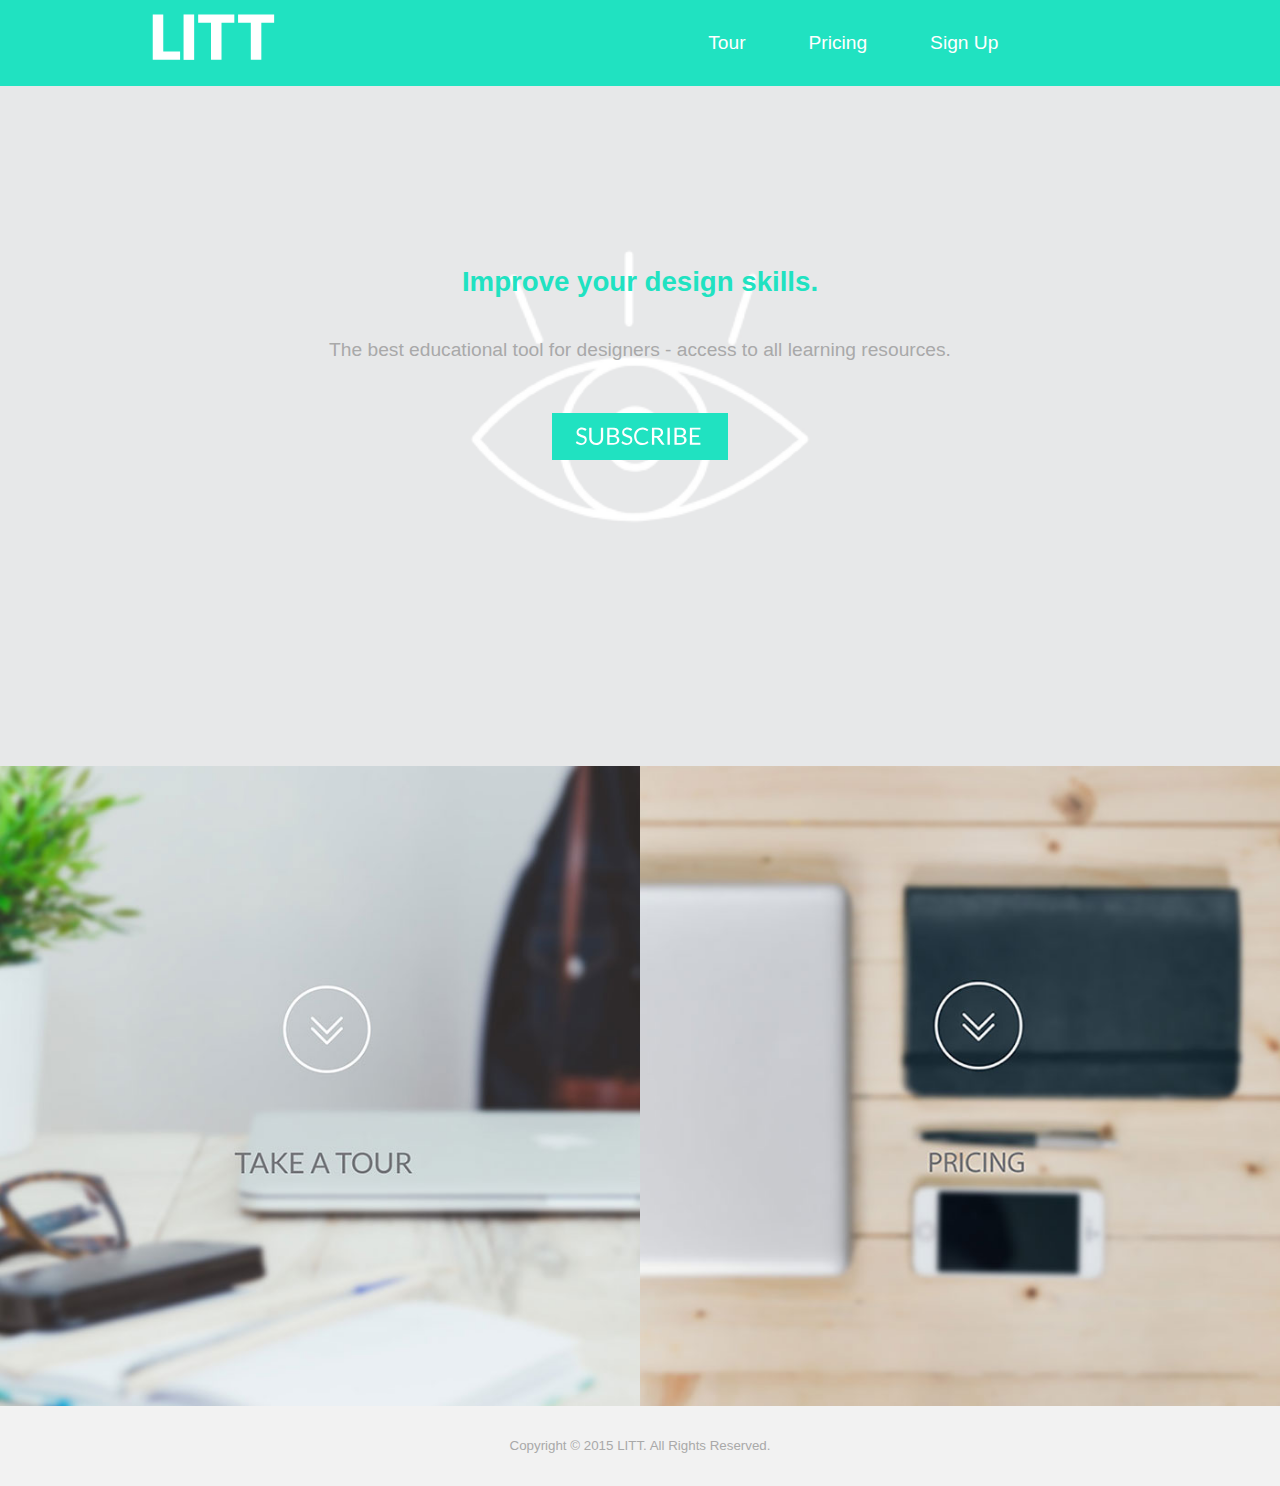
<file: index.html>
<!DOCTYPE html>
<html lang='en-ca'>
<head>
    <meta charset="utf-8">
    <title>SAAS Website</title>
    <meta name="handheldfriendly" content="true">
    <meta name="mobileoptimized" content="240">
    <meta name="viewport" content="width=device-width,intial-scale=1">
    <link rel="shortcut icon" href="images/favicon.png">
    <link href="css/modules.css" rel="stylesheet">
    <link href="css/grid.css" rel="stylesheet">
    <link href="css/type.css" rel="stylesheet">
    <link href="css/main.css" rel="stylesheet">
</head>
<body>
    
    <ul class="skip-links">
        <li><a href="#main">Jump to main content</a></li>
        <li><a href="#nav">Jump to navigation</a></li>
    </ul>

    <header class="masthead" role="banner">
        <div class="grid grid-middle">
            <div class="unit unit-xs-1 unit-s-1 unit-m-1-3 unit-l-1-3 text-center">
            <a href="index.html"><img src="images/logo.svg" class="logo" alt="litt"></a>
        </div>
        
        <div class="text-center unit unit-xs-1 unit-s-1 unit-m-2-3 unit-l-2-3">
            <nav role="navigation">
                <ol class="push-0 list-group list-group--inline">
                    <li class="island"><a href="tour.html">Tour</li></a>
                    <li class="island"><a href="pricing.html">Pricing</li></a>
                    <li class="island"><a href="signup.html">Sign Up</li></a>
                </ol>
            </nav>
        </div>
        </div>
    </header>

    <main>

        <div class="image" role="main" id="main">
            <img class="billboard" src="images/litt-billboard.gif" alt="billboard">
                <div class="gutter">
                    <h1 class="text text-center giga pad-top">Improve your design skills.</h1>
                    <p class="caption text-center">The best educational tool for designers - access to all learning resources.</p>
                <div class="button island text-center"> <a href="signup.html"><img class="subscribebutton" src="images/subscribe-button.svg" alt="subscribe"></a></div>
            </div>
        </div>
        
        <div class="grid">
            <div class="unit unit-xs-1 unit-s-1 unit-m-1-2 unit-l-1-2">
                <a href="tour.html"><img class="tour box" src="images/photo-one.jpg" alt="tour"></a>
            </div>
            
        <div class="unit unit-xs-1 unit-s-1 unit-m-1-2 unit-l-1-2">
            <a href="pricing.html"><img class="pricing box" src="images/photo-two.jpg" alt="pricing"></a>
            </div>
        </div>
           
    </main>
        
        <div class="grid">
            <div class="unit unit-xs-1 unit-s-1 unit-m-1 unit-l micro">
                <footer>
                    <footer role="commentinfo">
                    <p class="push-0 island text-center gutter">Copyright © 2015 LITT. All Rights Reserved.</p>
                </footer>
            </div>
        </div>
 
</body>
</html>
</file>
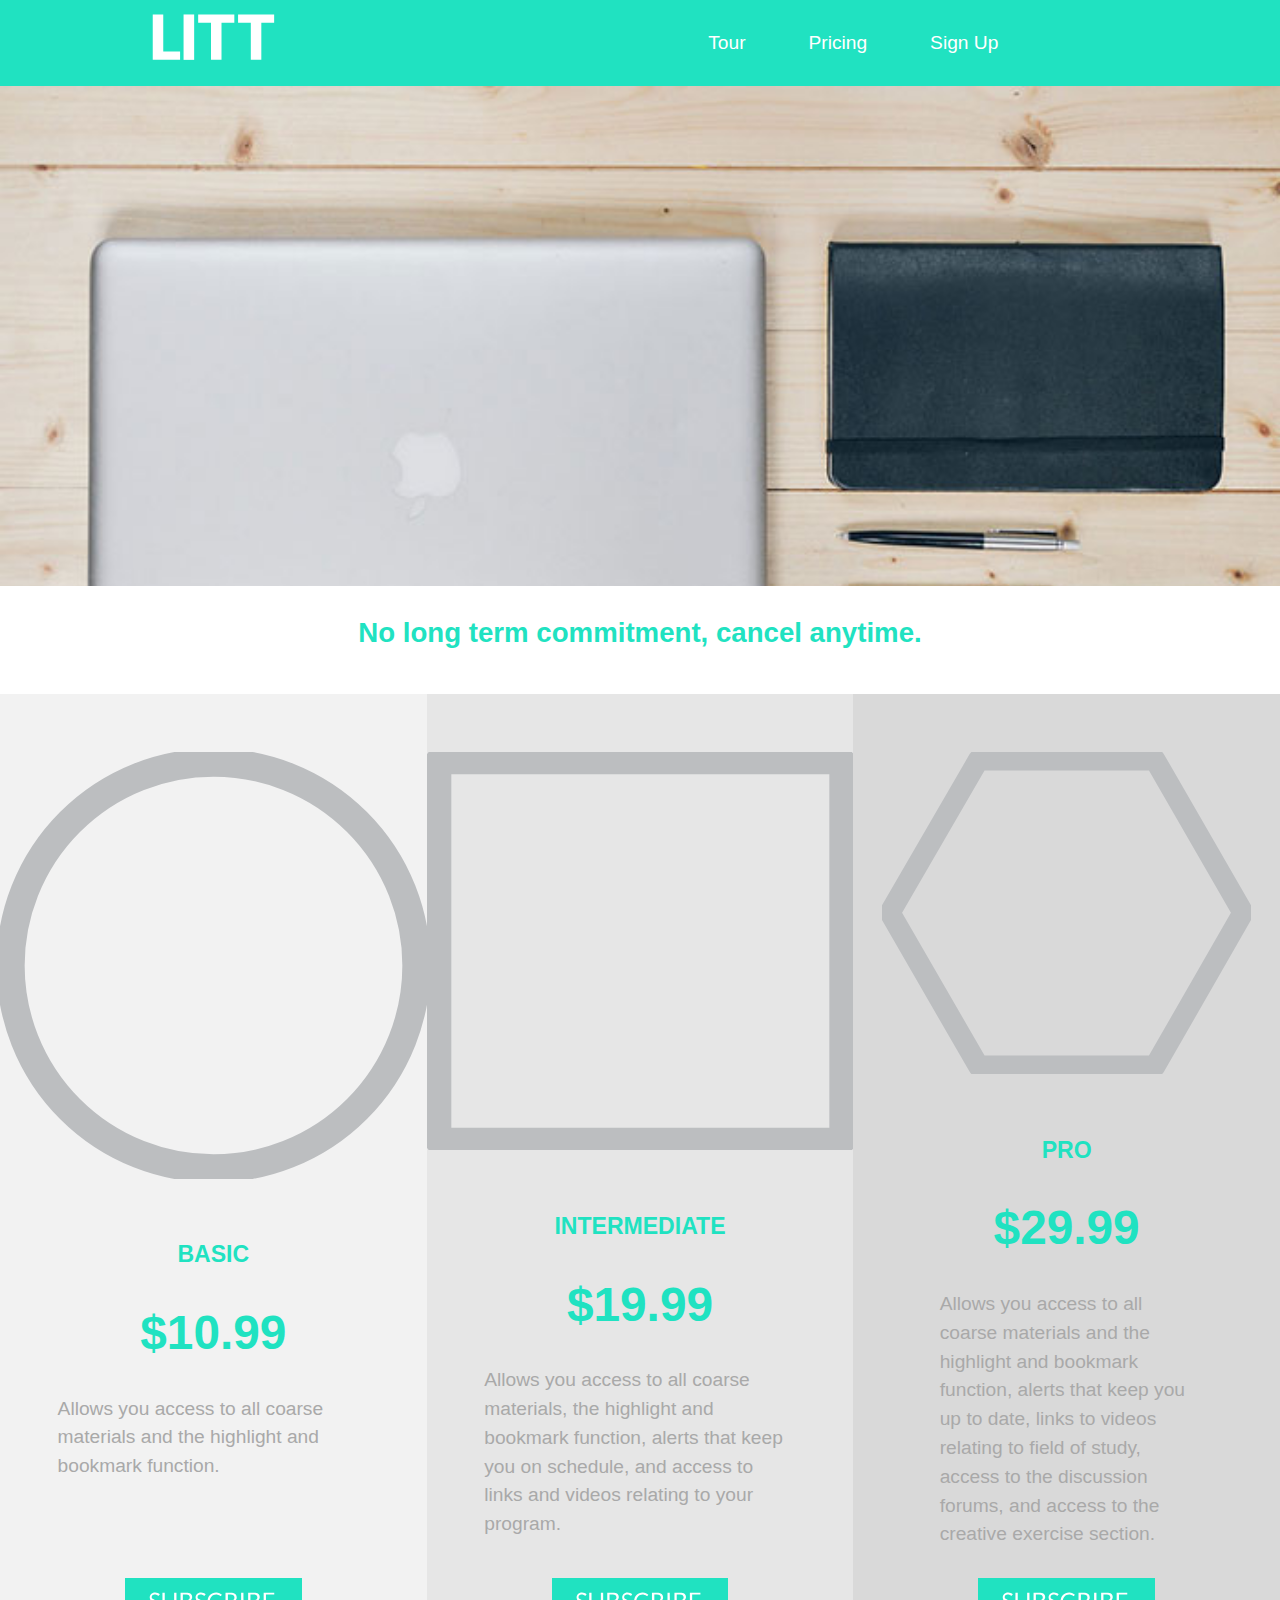
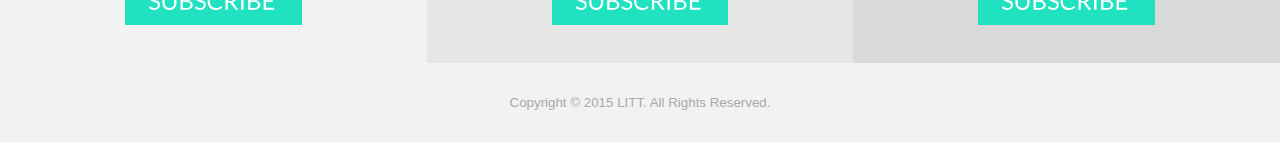
<file: pricing.html>
<!DOCTYPE html>
<html lang='en-ca'>
<head>
    <meta charset="utf-8">
    <title>SAAS Website</title>
    <meta name="handheldfriendly" content="true">
    <meta name="mobileoptimized" content="240">
    <meta name="viewport" content="width=device-width,intial-scale=1">
    <link rel="shortcut icon" href="images/favicon.png">
    <link href="css/modules.css" rel="stylesheet">
    <link href="css/grid.css" rel="stylesheet">
    <link href="css/type.css" rel="stylesheet">
    <link href="css/main.css" rel="stylesheet">
</head>
<body>
    
    <ul class="skip-links">
        <li><a href="#main">Jump to main content</a></li>
        <li><a href="#nav">Jump to navigation</a></li>
    </ul>
    
    <header class="masthead" role="banner">
        <div class="grid grid-middle">
            <div class="unit unit-xs-1 unit-s-1 unit-m-1-3 unit-l-1-3 text-center">
            <a href="index.html"><img src="images/logo.svg" class="logo" alt="litt"></a>
        </div>
        
        <div class="text-center unit unit-xs-1 unit-s-1 unit-m-2-3 unit-l-2-3">
            <nav role="navigation">
                <ol class="push-0 list-group list-group--inline">
                    <li class="island"><a href="tour.html">Tour</li></a>
                    <li class="island"><a href="pricing.html">Pricing</li></a>
                    <li class="island"><a href="signup.html">Sign Up</li></a>
                </ol>
            </nav>
        </div>
        </div>
    </header>
    
    <main>
        
        <div class="image-two" role="main" id="main">
            <div class="unit unit-xs-1 unit-s-1 unit-m-1 unit-l-1">
                <img class="billboard" src="images/desk.jpg" alt="billboard">
                <div class="billboard-inside gutter">
                </div>
            </div>
        </div>
       
        <div class="grid">
            <div class="unit unit-xs-1 unit-s-1 unit-m-1 unit-l-1">
                <h1 class="text-center giga pad-t pad-b-1-2">No long term commitment, cancel anytime.</h1>
            </div>
        </div>
                    
            <div class="grid grid-stretch">
            <div class="price-one unit unit-content-distribute unit-xs-1 unit-s-1 unit-m-1-2 unit-l-1-3">
                <img src="images/basic-icon.svg" class="text-center icon pad-t-2" alt="basic">
                    <h2 class="text-upper text-center pad-t-2 mega" tabindex="0">Basic</h2>
                    <h2 class="gutter-double text-center exa">$10.99</h2>
                <p class="content-fill kilo gutter-double">Allows you access to all coarse materials and the highlight and bookmark function.</p>
                    
            <div class="text-center push-0">
                <a href="signup.html"><img class="subscribebutton pad-b" src="images/subscribe-button.svg" alt="Subscribe"></a>
                </div>
            </div>
    
            <div class="price-two unit unit-content-distribute unit-xs-1 unit-s-1 unit-m-1-2 unit-l-1-3">
                <img src="images/intermediate-icon.svg" class="icon pad-t-2" alt="internediate">
                    <h2 class="text-upper text-center pad-t-2 mega" tabindex="0">Intermediate</h2>
                    <h2 class="gutter-double text-center pad-t-1-3 exa">$19.99</h2>
                <p class="content-fill kilo gutter-double">Allows you access to all coarse materials, the highlight and bookmark function, alerts that keep you on schedule, and access to links and videos relating to your program.</p>
                    
            <div class="text-center">
                <a href="signup.html"><img class="subscribebutton pad-b" src="images/subscribe-button.svg" alt="Subscribe"></a>
                </div>
            </div>
            
            <div class="price-three unit unit-content-distribute unit-xs-1 unit-s-1 unit-m-1 gutter unit-l-1-3">
                <img src="images/pro-icon.svg" class="icon pad-t-2" alt="pro">
                    <h2 class="text-upper text-center pad-t-2 mega" tabindex="0">Pro</h2>
                    <h2 class="gutter-double text-center pad-t-1-3 exa">$29.99</h2>
                <p class="content-fill kilo gutter-double">Allows you access to all coarse materials and the highlight and bookmark function, alerts that keep you up to date, links to videos relating to field of study, access to the discussion forums, and access to the creative exercise section.</p>
       
            <div class="text-center">
                <a href="signup.html"><img class="pad-b" src="images/subscribe-button.svg" alt="Subscribe"></a>
                </div>
            </div>
            </div>
        
        </main>

      <div class="grid">
            <div class="unit unit-xs-1 unit-s-1 unit-m-1 unit-l micro">
                <footer>
                    <footer role="commentinfo">
                    <p class="push-0 island text-center gutter">Copyright © 2015 LITT. All Rights Reserved.</p>
                </footer>
            </div>
        </div>
       
</body>
</html>
</file>
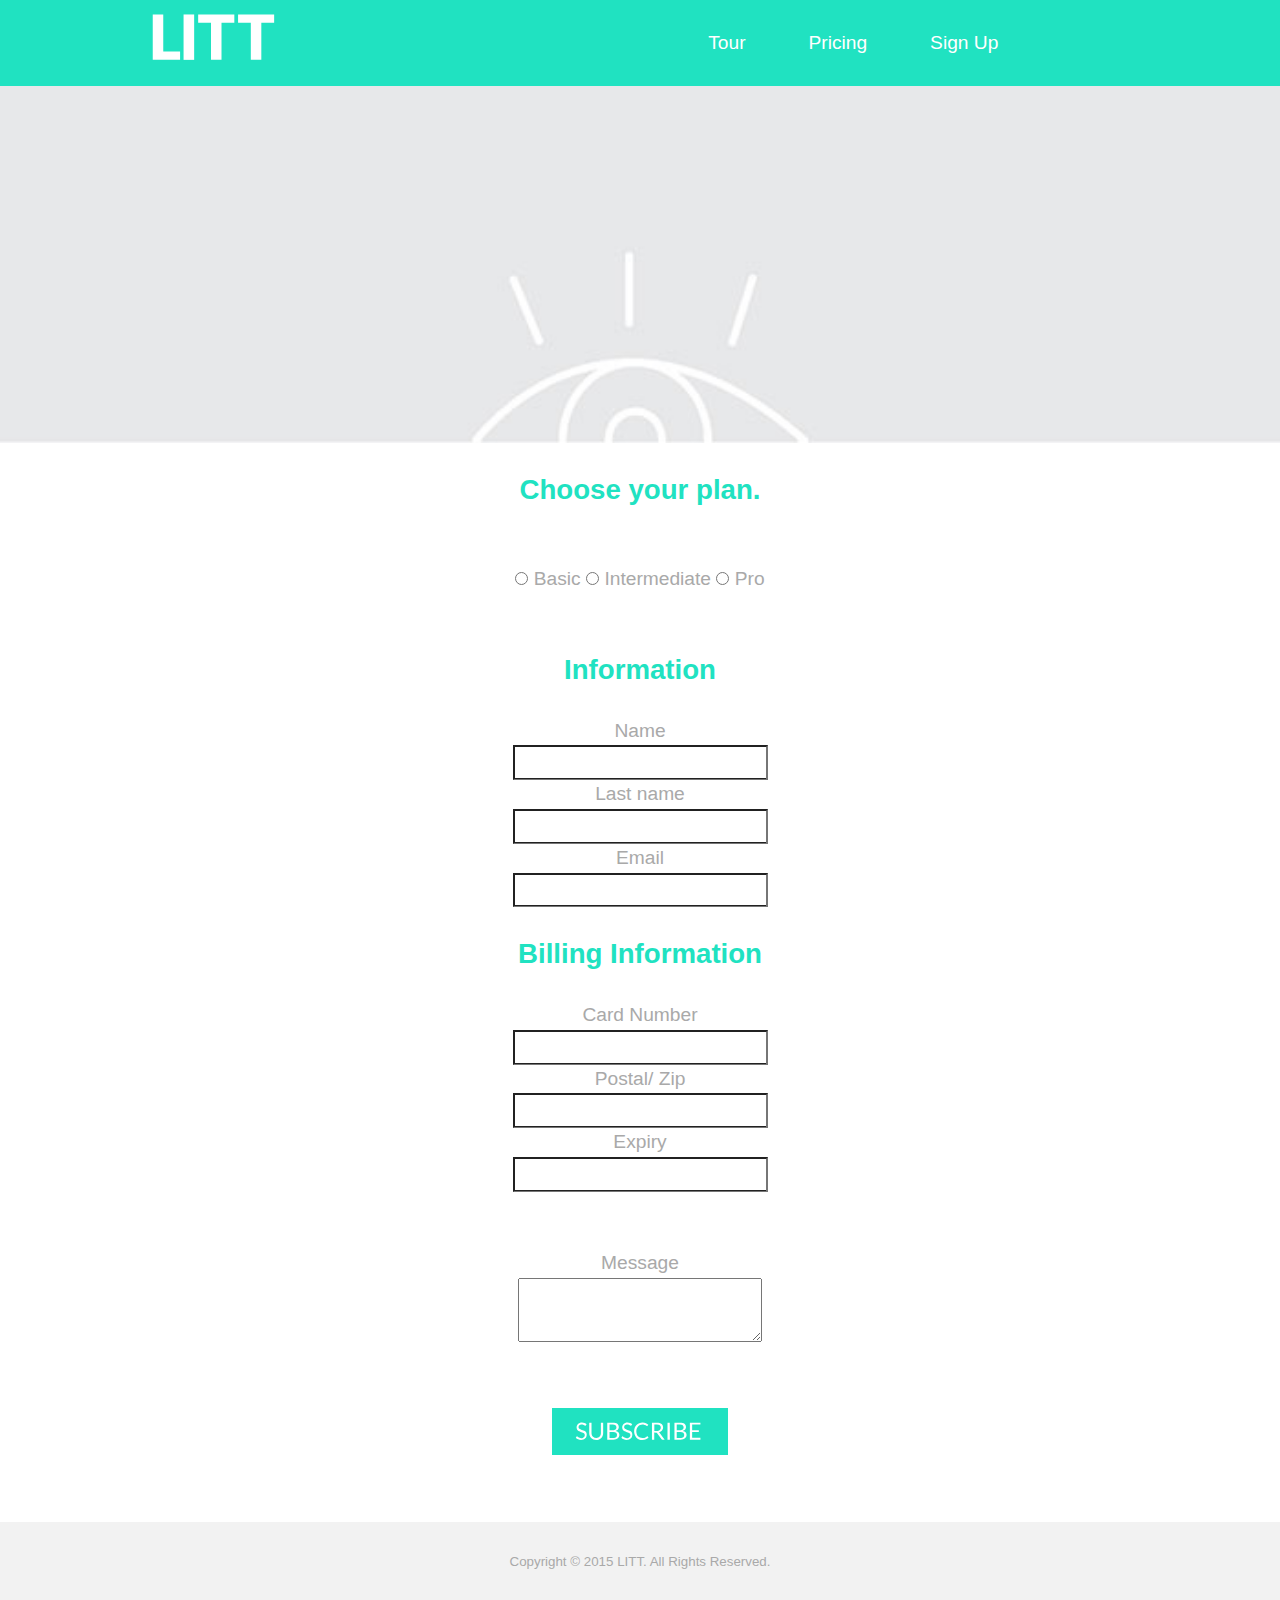
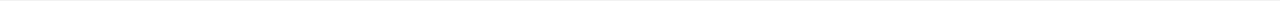
<file: signup.html>
<!DOCTYPE html>
<html lang='en-ca'>
<head>
    <meta charset="utf-8">
    <title>SAAS Website</title>
    <meta name="handheldfriendly" content="true">
    <meta name="mobileoptimized" content="240">
    <meta name="viewport" content="width=device-width,intial-scale=1">
    <link rel="shortcut icon" href="images/favicon.png">
    <link href="css/modules.css" rel="stylesheet">
    <link href="css/grid.css" rel="stylesheet">
    <link href="css/type.css" rel="stylesheet">
    <link href="css/main.css" rel="stylesheet">
</head>
<body>
    
    <form action="https://formspree.io/borg0027@algonquinlive.com" method="post">
    
      <ul class="skip-links">
        <li><a href="#main">Jump to main content</a></li>
        <li><a href="#nav">Jump to navigation</a></li>
      </ul>

    <header class="masthead" role="banner">
        <div class="grid grid-middle">
            <div class="unit unit-xs-1 unit-s-1 unit-m-1-3 unit-l-1-3 text-center">
            <a href="index.html"><img src="images/logo.svg" class="logo" alt="litt"></a>
        </div>
        
        <div class="text-center unit unit-xs-1 unit-s-1 unit-m-2-3 unit-l-2-3">
            <nav role="navigation">
                <ol class="push-0 list-group list-group--inline">
                    <li class="island"><a href="tour.html">Tour</li></a>
                    <li class="island"><a href="pricing.html">Pricing</li></a>
                    <li class="island"><a href="signup.html">Sign Up</li></a>
                </ol>
            </nav>
        </div>
        </div>
    </header>

    <main>
    
        <div class="image" role="main" id="main">
            <img class="billboard" src="images/litt-billboard-two.jpg" alt="billboard">
           <h1 class="text-center giga pad-top">Choose your plan.</h1>
        </div>
        
        <fieldset class="text-center island">
        
            <input id="basic" type="radio" name="options">
            <label for="basic">Basic</label>
    
            <input id="intermediate" type="radio" name="options">
            <label for="intermediate">Intermediate</label>
    
            <input id="pro" type="radio" name="options">
            <label for="pro">Pro</label>
    
        </fieldset>
        
            <h2 class="text-center giga">Information</h2>
        
            <div class="textone text-center">
            <label for="name">Name</label>
            <input name="name" id="name" required>
            </div>
        
            <div class="textone text-center">
            <label for="name">Last name</label>
            <input name="name" id="name" required>
            </div>
        
            <div class="textone text-center">
            <label for="email">Email</label>
            <input name="email" id="email" required>
            </div>
        
            <h2 class="text-center giga pad-t">Billing Information</h2>
        
            <div class="textone text-center">
            <label for="card number">Card Number</label>
            <input name="card number" id="card number" required>
            </div>
        
            <div class="textone text-center">
            <label for="postal">Postal/ Zip</label>
            <input name="postal" id="postal" required>
            </div>
        
            <div class="textone text-center">
            <label for="expiry">Expiry</label>
            <input name="expiry" id="expiry" required>
            </div>
        
            <div class="text-center pad-t-2">
            <label for="message">Message</label>
            <textarea name="message" id="message" required></textarea>
            </div>
    
        <div class="text-center pad-b pad-t-2">
            <a href="thankyou.html"><img class="subscribebutton pad-b" src="images/subscribe-button.svg" alt="Subscribe"></a>
        </div>

    </main>

        <div class="grid">
            <div class="unit unit-xs-1 unit-s-1 unit-m-1 unit-l micro">
                <footer>
                    <footer role="commentinfo">
                    <p class="push-0 island text-center gutter">Copyright © 2015 LITT. All Rights Reserved.</p>
                </footer>
            </div>
        </div>

</body>    
</html>
</file>
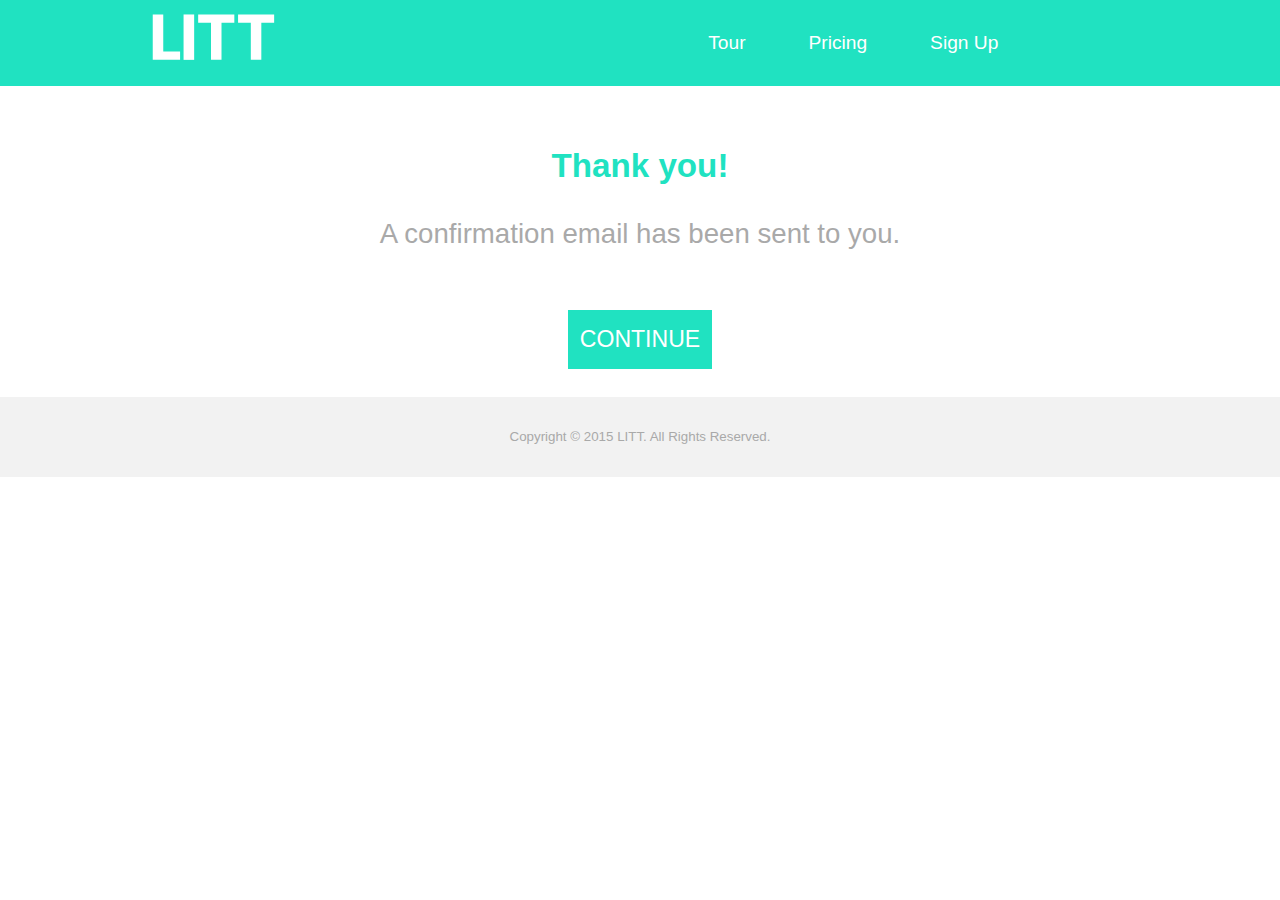
<file: thankyou.html>
<!DOCTYPE html>
<html lang='en-ca'>
<head>
    <meta charset="utf-8">
    <title>SAAS Website</title>
    <meta name="handheldfriendly" content="true">
    <meta name="mobileoptimized" content="240">
    <meta name="viewport" content="width=device-width,intial-scale=1">
    <link rel="shortcut icon" href="images/favicon.png">
    <link href="css/modules.css" rel="stylesheet">
    <link href="css/grid.css" rel="stylesheet">
    <link href="css/type.css" rel="stylesheet">
    <link href="css/main.css" rel="stylesheet">
</head>
<body>
    
    <ul class="skip-links">
        <li><a href="#main">Jump to main content</a></li>
        <li><a href="#nav">Jump to navigation</a></li>
    </ul>
    
    <header class="masthead" role="banner">
        <div class="grid grid-middle">
            <div class="unit unit-xs-1 unit-s-1 unit-m-1-3 unit-l-1-3 text-center">
            <a href="index.html"><img src="images/logo.svg" class="logo" alt="litt"></a>
        </div>
        
        <div class=" text-center unit unit-xs-1 unit-s-1 unit-m-2-3 unit-l-2-3">
            <nav role="navigation">
                <ol class="push-0 list-group list-group--inline">
                    <li class="island"><a href="tour.html">Tour</li></a>
                    <li class="island"><a href="pricing.html">Pricing</li></a>
                    <li class="island"><a href="signup.html">Sign Up</li></a>
                </ol>
            </nav>
        </div>
        </div>
    </header>
    
    <main>

            <div class="grid">
                <div class="unit unit-xs-1 unit-s-1 unit-m-1">
                    <h1 class="gutter tera text-center pad-t-2 pad-b push-0">Thank you!</h1>
                    <p class="text-center giga">A confirmation email has been sent to you.</p>
                <div class="text-center pad-t pad-b"><a href="index.html"><button class="button2 mega text-center text-upper" type="submit">Continue</button></div></a>
            </div>
        </div>
        </div>

    </main>

      <div class="grid">
            <div class="unit unit-xs-1 unit-s-1 unit-m-1 unit-l micro">
                <footer>
                    <footer role="commentinfo">
                    <p class="push-0 island text-center gutter">Copyright © 2015 LITT. All Rights Reserved.</p>
                </footer>
            </div>
        </div>

</body>
</html>
</file>
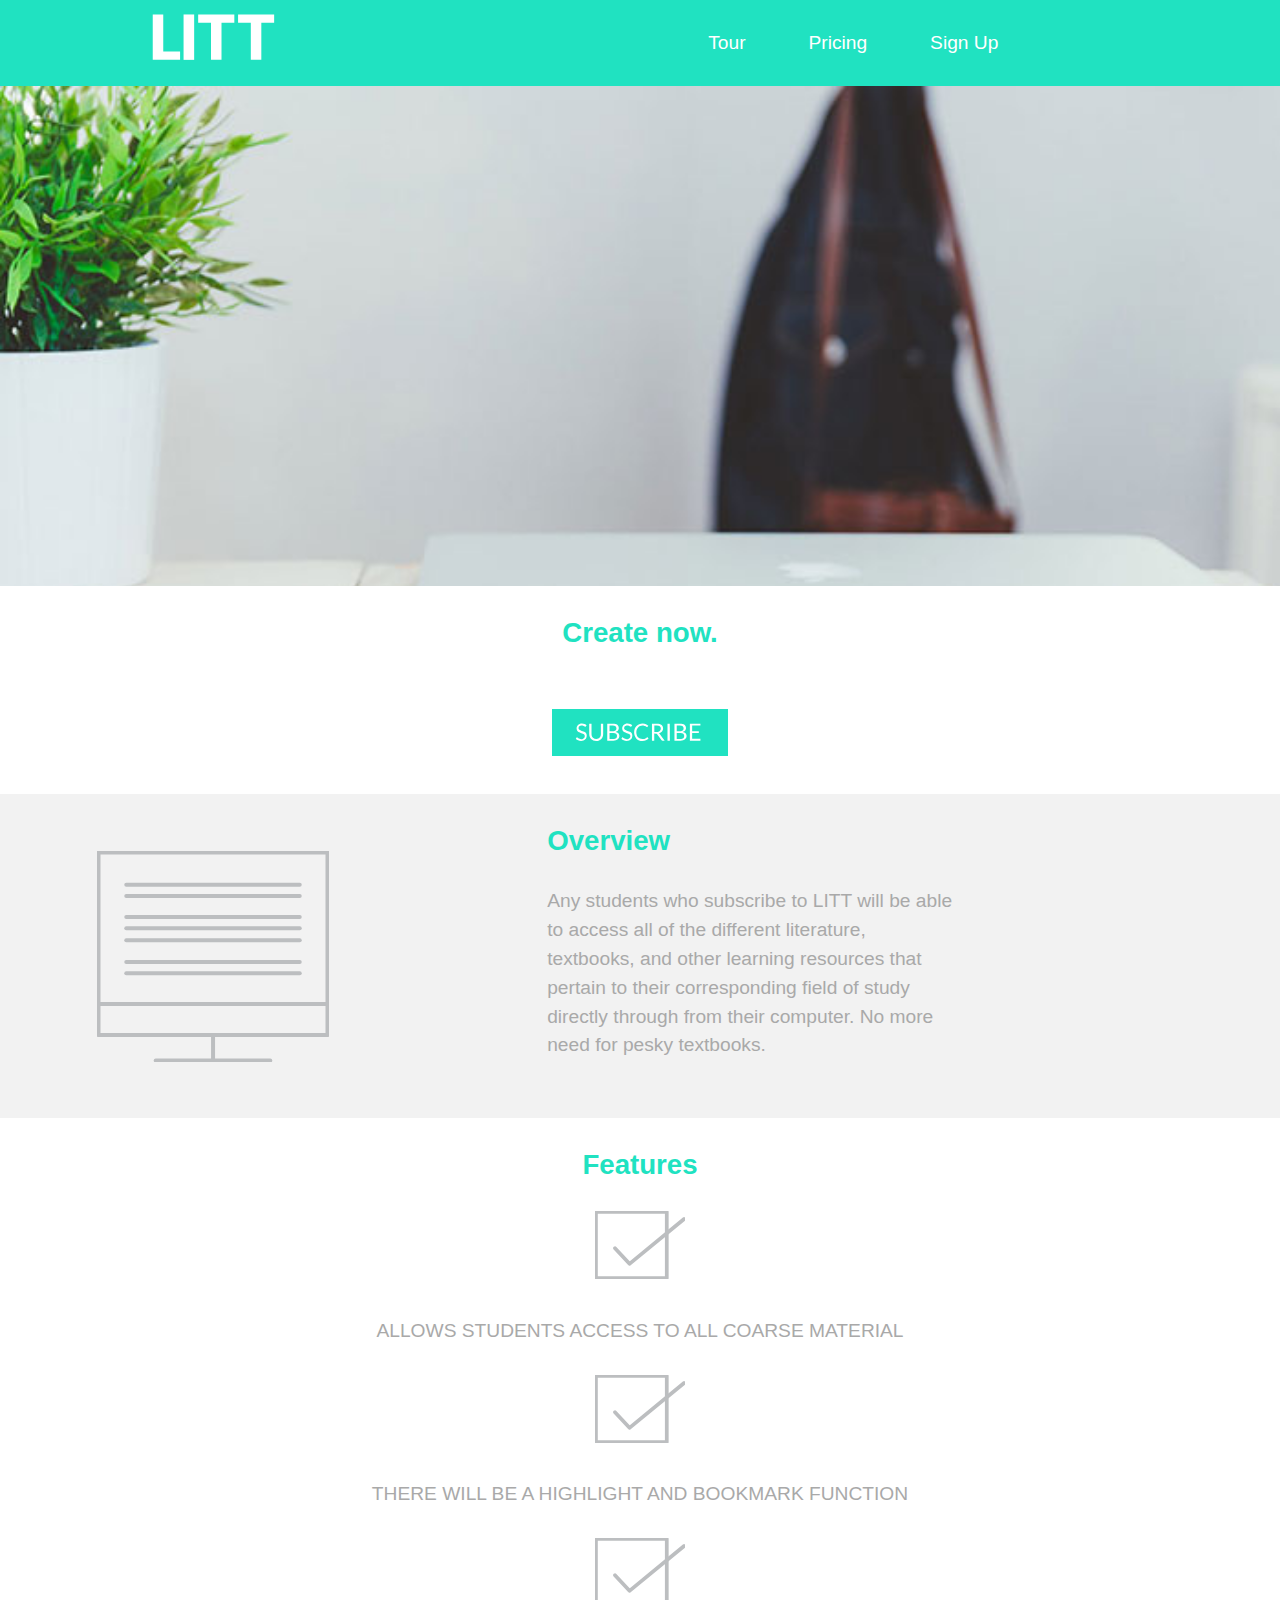
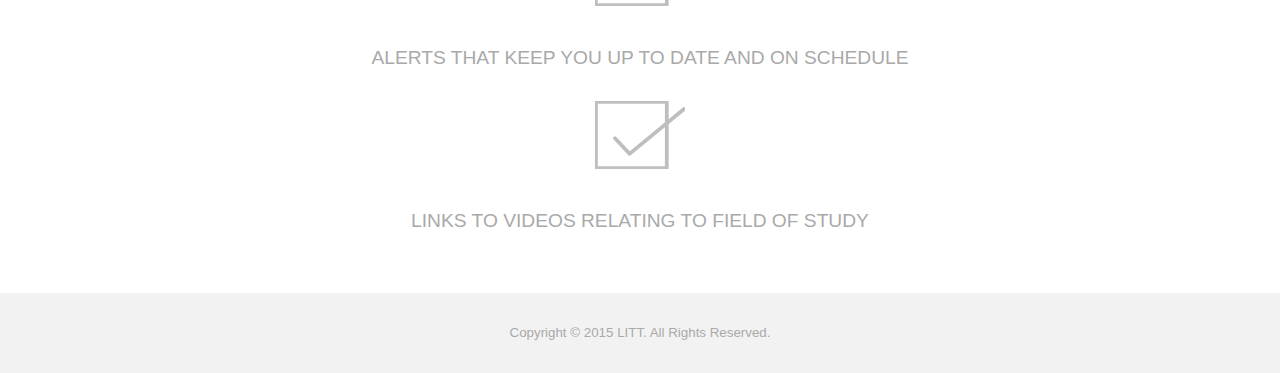
<file: tour.html>
<!DOCTYPE html>
<html lang='en-ca'>
<head>
    <meta charset="utf-8">
    <title>SAAS Website</title>
    <meta name="handheldfriendly" content="true">
    <meta name="mobileoptimized" content="240">
    <meta name="viewport" content="width=device-width,intial-scale=1">
    <link rel="shortcut icon" href="images/favicon.png">
    <link href="css/modules.css" rel="stylesheet">
    <link href="css/grid.css" rel="stylesheet">
    <link href="css/type.css" rel="stylesheet">
    <link href="css/main.css" rel="stylesheet">
</head>
<body>
    
<ul class="skip-links">
    <li><a href="#main">Jump to main content</a></li>
    <li><a href="#nav">Jump to navigation</a></li>
</ul>
    
    <header class="masthead" role="banner">
        <div class="grid grid-middle">
            <div class="unit unit-xs-1 unit-s-1 unit-m-1-3 unit-l-1-3 text-center">
            <a href="index.html"><img src="images/logo.svg" class="logo" alt="litt"></a>
        </div>
        
        <div class=" text-center unit unit-xs-1 unit-s-1 unit-m-2-3 unit-l-2-3">
            <nav role="navigation">
                <ol class="push-0 list-group list-group--inline">
                    <li class="island"><a href="tour.html">Tour</li></a>
                    <li class="island"><a href="pricing.html">Pricing</li></a>
                    <li class="island"><a href="signup.html">Sign Up</li></a>
                </ol>
            </nav>
        </div>
        </div>
    </header>


       <div class="image-two" role="main" id="main">
  <img class="billboard" src="images/business-desk.jpg" alt="billboard">
        </div>
       

  <div class="gutter">
           <h1 class="texttour text-center giga pad-top">Create now.</h1>
        </div>
           
           <div class="buttontour island text-center">
            <a href="signup.html"><img class="subscribebutton" src="images/subscribe-button.svg" alt="Subscribe"></a>
            </div>

        <div class="overview">
        <div class="unit unit-xs-1 unit-s-1 unit-m-1 unit-l-1-3 pad-t text-center island">
            <img class="pad-top" src="images/desktop-icon.svg" alt="icon">
        </div>
    
            <div class="unit unit-xs-1 unit-s-1 unit-m-1 unit-l-1-2 gutter-2">
                    <h2 class="gutter-double pad-top giga">Overview</h2>
                <p class="kilo gutter-2 pad-b">Any students who subscribe to LITT will be able to access all of the different literature, textbooks, and other learning resources that pertain to their corresponding field of study directly through from their computer. No more need for pesky textbooks.</p>
            </div>
        </div>
        </div>
    
        <div class="features">
            <div class="unit unit-xs-1 unit-s-1 unit-m-1-1 unit-l-1">
                <h2 class="pad-top text-center giga">Features</h2>
                    <ol class="list-group text-center">
                        <img class="check" src="images/check-icon.svg" alt="icon"><li class="text-upper island">Allows students access to all coarse material </li></a>
                        <img class="check" src="images/check-icon.svg" alt="icon"><li class="text-upper island">There will be a highlight and bookmark function</li></a>
                        <img class="check" src="images/check-icon.svg" alt="icon"><li class="text-upper island">Alerts that keep you up to date and on schedule</li></a>
                        <img class="check" src="images/check-icon.svg" alt="icon"><li class="text-upper island">Links to videos relating to field of study</li></a>
                    </ol>
                </div>
            </div>

                    
                     
                    
                        
                    
                    
                    







            </div>

            </main>

          <div class="grid">
            <div class="unit unit-xs-1 unit-s-1 unit-m-1 unit-l micro">
                <footer>
                    <footer role="commentinfo">
                    <p class="push-0 island text-center gutter">Copyright © 2015 LITT. All Rights Reserved.</p>
                </footer>
            </div>
        </div>
</body>
</html>
</file>
<file: css/modules.css>
/*!
 * Modulifier || Code released under the UNLICENSE
 * Code under other copyrights & licenses listed below.
 * http://modulifier.web-dev.tools/#responsive;images;list-group;embed;media-object;icons;hidden;positioning;nice-lists;buttons;forms;accessibility;print
 */

@-moz-viewport { width: device-width; scale: 1; }
@-ms-viewport { width: device-width; scale: 1; }
@-o-viewport { width: device-width; scale: 1; }
@-webkit-viewport { width: device-width; scale: 1; }
@viewport { width: device-width; scale: 1; }

html {
  box-sizing: border-box;
  -moz-text-size-adjust: 100%;
  -ms-text-size-adjust: 100%;
  -webkit-text-size-adjust: 100%;
  text-size-adjust: 100%;
}

*, *::before, *::after {
  box-sizing: inherit;
}

body {
  margin: 0;
}

article, aside, details, figcaption, figure,
footer, header, main, menu, nav, section, summary {
  display: block;
}

audio, canvas, progress, video {
  display: inline-block;
  vertical-align: baseline;
}

template {
  display: none;
}

img {
  border: 0;
}

.img-flex {
  display: block;
  width: 100%;
}

svg:not(:root) {
  overflow: hidden;
}

svg {
  fill: currentColor;
  stroke: currentColor;
}

.image-replacement, .ir {
  overflow: hidden;
  direction: ltr;
  text-align: left;
  text-indent: 100%;
  white-space: nowrap;
}

.list-group {
  padding-left: 0;
  list-style-type: none;
}

.list-group > dd {
  margin-left: 0;
}

.list-group--inline::before,
.list-group--inline::after {
  content: "";
  display: table;
}

.list-group--inline::after {
  clear: both;
}

.list-group--inline > li {
  display: inline-block;
}

.list-group--inline > dt {
  clear: left;
  float: left;
  width: 11em;
}

.list-group--inline > dd {
  float: left;
  min-width: 12em;
}

.embed {
  margin-left: 0;
  margin-right: 0;
  overflow: hidden;
  position: relative;
  width: 100%;
}

.embed--1by1 {
  padding-top: 100%; /* Square */
}

.embed--4by3 {
  padding-top: 75%; /* Traditional TV/computer screens */
}

.embed--iso216 {
  padding-top: 70.92%; /* A-standard paper sizes */
}

.embed--3by2 {
  padding-top: 66.6%; /* Classic 35 mm film & most digital photos, landscape */
}

.embed--2by3 {
  padding-top: 150%; /* Classic 35 mm film & most digital photos, portrait */
}

.embed--golden {
  padding-top: 61.8%; /* The Golden Ratio */
}

.embed--16by9 {
  padding-top: 56.25%; /* HD TV */
}

.embed--185by100 {
  padding-top: 54.05%; /* Common widescreen cinema */
}

.embed--24by10 {
  padding-top: 41.667%; /* Widescreen cinema: 2.4:1 */;
}

.embed--3by1 {
  padding-top: 33.3333%; /* Panorama photos */
}

.embed--4by1 {
  padding-top: 25%; /* Polyvision */
}

.embed__item {
  height: 100%;
  left: 0;
  position: absolute;
  top: 0;
  width: 100%;
}

.media {
  overflow: hidden;
}

.media__img {
  float: left;
}

.media__img--reversed {
  float: right;
}

.media__img--stacked {
  float: none;
}

.media__body {
  overflow: hidden;
  min-width: 12em; /* Slightly less than 200px, responsiveness built in */
}

.icon {
  display: inline-block;
  position: relative;
  background: transparent none no-repeat center center;
  background-size: contain;
  vertical-align: middle;
}

.i--16 {
  height: 16px;
  width: 16px;
}

.i--18 {
  height: 18px;
  width: 18px;
}

.i--24 {
  height: 24px;
  width: 24px;
}

.i--32 {
  height: 32px;
  width: 32px;
}

.i--48 {
  height: 48px;
  width: 48px;
}

.i--64 {
  height: 64px;
  width: 64px;
}

.icon svg {
  left: 0;
  height: 100%;
  position: absolute;
  top: 0;
  width: 100%;
}

.icon-label {
  vertical-align: middle;
}

.icon-link, .icon-link:hover {
  text-decoration: none;
}

[hidden], .hidden {
  display: none;
  visibility: hidden;
}

.visually-hidden {
  height: 1px;
  margin: -1px;
  overflow: hidden;
  padding: 0;
  position: absolute;
  width: 1px;
  border: 0;
  clip: rect(0 0 0 0);
}

.visually-hidden.focusable:active, .visually-hidden.focusable:focus {
  height: auto;
  margin: 0;
  overflow: visible;
  position: static;
  width: auto;
  clip: auto;
}

.invisible {
  visibility: hidden;
}

.truncate {
  max-width: 100%;
  overflow: hidden;
  width: 100%;
  text-overflow: ellipsis;
  white-space: nowrap;
}

.scrollable {
  max-width: 100%;
  overflow-x: auto;
  overflow-y: hidden;
  -webkit-overflow-scrolling: touch;
}

.center {
  margin-left: auto;
  margin-right: auto;
}

.clearfix::before, .clearfix::after {
  content: "";
  display: table;
}

.clearfix::after {
  clear: both;
}

.left {
  float: left;
}

.right {
  float: right;
}

.inline {
  display: inline;
}

.block {
  display: block;
}

.inline-block, .ib {
  display: inline-block;
}

.valign-top {
  vertical-align: top;
}

.valign-bottom {
  vertical-align: bottom;
}

.valign-middle {
  vertical-align: middle;
}

.fixed {
  position: fixed;
}

.relative {
  position: relative;
}

.absolute {
  position: absolute;
}

.static {
  position: static;
}

.zindex-1 {
  z-index: 1;
}

.zindex-2 {
  z-index: 2;
}

.zindex-3 {
  z-index: 3;
}

.pin-top-left, .pin-tl {
  top: 0;
  left: 0;
}

.pin-top-right, .pin-tr {
  top: 0;
  right: 0;
}

.pin-bottom-left, .pin-bl {
  bottom: 0;
  left: 0;
}

.pin-bottom-right, .pin-br {
  bottom: 0;
  right: 0;
}

.width-quarter, .w-1-4 {
  width: 25%;
}

.width-half, .w-1-2 {
  width: 50%;
}

.width-full, .w-1 {
  width: 100%;
}

ul {
  list-style-type: none;
}

ul li::before {
  content: "·";
  float: left;
  margin-left: -1.6em;
  width: 1.3em;
  text-align: right;
}

ol {
  counter-reset: ol-simple-numbers 20;
  list-style-type: none;
}

ol li::before {
  float: left;
  margin-left: -1.6em;
  width: 1.3em;
  counter-increment: ol-simple-numbers;
  content: counter(ol-simple-numbers);
  text-align: right;
}

.list-group > li::before,
.list-group-inline > li::before {
  content: none;
}

.link-box {
  display: block;
  text-decoration: none;
}

.btn {
  display: inline-block;
  padding: 0.375em 0.75em 0.42em;
  background-color: #333;
  border-radius: 8px;
  border: 0;
  color: #fff;
  text-decoration: none;
}

.btn:hover {
  background-color: #000;
  color: #fff;
}

.btn--light {
  background-color: #e2e2e2;
  color: #000;
}

.btn--light:hover {
  background-color: #666;
  color: #fff;
}

.btn--ghost {
  background-color: transparent;
  border: 3px solid #333;
  color: #000;
}

.btn--ghost:hover {
  border-color: #000;
}

label, .label-block {
  display: block;
  cursor: pointer;
}

input[type="checkbox"] + label,
input[type="radio"] + label,
.label-inline {
  display: inline-block;
}

/*!
 * (c) Nicolas Gallagher and Jonathan Neal of Normalize.css || MIT License
 *     https://necolas.github.io/normalize.css/
 */

button, input, optgroup, select, textarea {
  color: inherit;
  font: inherit;
  margin: 0;
}

button {
  overflow: visible;
}

button,
select {
  text-transform: none;
}

button,
html input[type="button"],
input[type="reset"],
input[type="submit"] {
  -webkit-appearance: button;
  cursor: pointer;
}

button[disabled],
html input[disabled] {
  cursor: default;
}

button::-moz-focus-inner,
input::-moz-focus-inner {
  border: 0;
  padding: 0;
}

input[type="checkbox"],
input[type="radio"] {
  padding: 0;
}

input[type="number"]::-webkit-inner-spin-button,
input[type="number"]::-webkit-outer-spin-button {
  height: auto;
}

input[type="search"] {
  -webkit-appearance: textfield;
}

input[type="search"]::-webkit-search-cancel-button,
input[type="search"]::-webkit-search-decoration {
  -webkit-appearance: none;
}

fieldset {
  border: 1px solid;
}

legend {
  border: 0;
  padding: 0;
}

textarea {
  overflow: auto;
}

optgroup {
  font-weight: bold;
}

/*! End Normalize.css code */

a:hover, a:active {
  outline: none;
}

a:focus, [tabindex="0"]:focus,
input:focus, textarea:focus, button:focus {
  outline: 3px solid #000;
  outline-offset: 3px;
}

.skip-links {
  margin: 0;
  padding: 0;
  list-style-type: none;
}

.skip-links a {
  padding: 0.5em 0.75em;
  position: absolute;
  top: -3em;
  z-index: 10000; /* To make sure they're always on top */
  background-color: #000;
  color: #fff;
  font-size: 1.125rem;
  font-weight: bold;
  text-decoration: none;
}

.skip-links a:focus {
  top: 0;
}

.print-only {
  display: none;
  visibility: hidden;
}

@media print {

  .no-print {
    display: none;
    visibility: hidden;
  }

  .print-only {
    display: block;
    visibility: visible;
  }

  /*!
   * (c) HTML5 Boilerplate || MIT License
   *     https://html5boilerplate.com/
   */

  *, *:before, *:after, *:first-letter, *:first-line {
    background: none transparent !important;
    color: #000 !important;
    box-shadow: none !important;
    text-shadow: none !important;
  }

  a, a:visited {
    text-decoration: underline;
  }

  a[href]:after {
    content: " (" attr(href) ")";
  }

  abbr[title]:after {
    content: " (" attr(title) ")";
  }

  a[href^="#"]:after,
  a[href^="javascript:"]:after {
    content: "";
  }

  pre, blockquote {
    page-break-inside: avoid;
  }

  thead {
    display: table-header-group;
  }

  tr, img {
    page-break-inside: avoid;
  }

  p, h1, h2, h3, h4, h5, h6 {
    orphans: 3;
    widows: 3;
  }

  h1, h2, h3, h4, h5, h6 {
    page-break-after: avoid;
  }

  /*! End HTML5 Boilerplate code */
}
</file>
<file: css/grid.css>
/*
  Gridifier || Code released under the UNLICENSE
  http://gridifier.web-dev.tools/#xs,4,0,0,0;s,4,25,0,0;m,4,38,1,1;l,4,60,1,1
*/

.grid {
  margin: 0;
  padding: 0;
  letter-spacing: -0.31em;
  text-rendering: optimizespeed;
  display: -webkit-flex;
  -webkit-flex-flow: row wrap;
  display: -ms-flexbox;
  -ms-flex-flow: row wrap;
  display: flex;
  flex-flow: row wrap;
}

.grid-bottom {
  -webkit-align-items: flex-end;
  -ms-align-items: flex-end;
  align-items: flex-end;
}

.grid-middle {
  -webkit-align-items: center;
  -ms-align-items: center;
  align-items: center;
}

.grid-stretch {
  -webkit-align-items: stretch;
  -ms-align-items: stretch;
  align-items: stretch;
}

.opera-only :-o-prefocus, .grid {
  word-spacing: -0.43em;
}

.unit {
  letter-spacing: normal;
  text-rendering: auto;
  vertical-align: top;
  word-spacing: normal;
  display: inline-block;
  visibility: visible;
}

.grid-bottom .unit {
  vertical-align: bottom;
}

.grid-middle .unit {
  vertical-align: middle;
}

[class*="unit-push-"],
[class*="unit-pull-"] {
  position: relative;
}

.unit-xs-hidden {
  display: none;
  visibility: hidden;
}

.unit-xs-centered {
  margin: 0 auto;
}

.unit-xs-1, .xs-1 {
  display: block;
  visibility: visible;
  width: 100%;
}

.unit-xs-1-2, .xs-1-2 {
  width: 50.0000%;
}

.unit-xs-1-3, .xs-1-3 {
  width: 33.3333%;
}

.unit-xs-2-3, .xs-2-3 {
  width: 66.6667%;
}

.unit-xs-1-4, .xs-1-4 {
  width: 25.0000%;
}

.unit-xs-3-4, .xs-3-4 {
  width: 75.0000%;
}

.unit-xs-1-2,.xs-1-2,.unit-xs-1-3,.xs-1-3,.unit-xs-2-3,.xs-2-3,.unit-xs-1-4,.xs-1-4,.unit-xs-3-4,.xs-3-4 {
  display: inline-block;
  visibility: visible;
}

@media only screen and (min-width: 25em) {

.unit-s-hidden {
  display: none;
  visibility: hidden;
}

.unit-s-centered {
  margin: 0 auto;
}

.unit-s-1, .s-1 {
  display: block;
  visibility: visible;
  width: 100%;
}

.unit-s-1-2, .s-1-2 {
  width: 50.0000%;
}

.unit-s-1-3, .s-1-3 {
  width: 33.3333%;
}

.unit-s-2-3, .s-2-3 {
  width: 66.6667%;
}

.unit-s-1-4, .s-1-4 {
  width: 25.0000%;
}

.unit-s-3-4, .s-3-4 {
  width: 75.0000%;
}

.unit-s-1-2,.s-1-2,.unit-s-1-3,.s-1-3,.unit-s-2-3,.s-2-3,.unit-s-1-4,.s-1-4,.unit-s-3-4,.s-3-4 {
  display: inline-block;
  visibility: visible;
}

}

@media only screen and (min-width: 38em) {

.unit-m-hidden {
  display: none;
  visibility: hidden;
}

.unit-m-centered {
  margin: 0 auto;
}

.unit-m-1, .m-1 {
  display: block;
  visibility: visible;
  width: 100%;
}

.unit-offset-m-0 {
  margin-left: 0;
}

.unit-push-m-0,
.unit-pull-m-0 {
  left: 0;
}

.unit-m-1-2, .m-1-2 {
  width: 50.0000%;
}

.unit-offset-m-1-2 {
  margin-left: 50.0000%;
}

.unit-push-m-1-2 {
  left: 50.0000%;
}

.unit-pull-m-1-2 {
  left: -50.0000%;
}

.unit-m-1-3, .m-1-3 {
  width: 33.3333%;
}

.unit-offset-m-1-3 {
  margin-left: 33.3333%;
}

.unit-push-m-1-3 {
  left: 33.3333%;
}

.unit-pull-m-1-3 {
  left: -33.3333%;
}

.unit-m-2-3, .m-2-3 {
  width: 66.6667%;
}

.unit-offset-m-2-3 {
  margin-left: 66.6667%;
}

.unit-push-m-2-3 {
  left: 66.6667%;
}

.unit-pull-m-2-3 {
  left: -66.6667%;
}

.unit-m-1-4, .m-1-4 {
  width: 25.0000%;
}

.unit-offset-m-1-4 {
  margin-left: 25.0000%;
}

.unit-push-m-1-4 {
  left: 25.0000%;
}

.unit-pull-m-1-4 {
  left: -25.0000%;
}

.unit-m-3-4, .m-3-4 {
  width: 75.0000%;
}

.unit-offset-m-3-4 {
  margin-left: 75.0000%;
}

.unit-push-m-3-4 {
  left: 75.0000%;
}

.unit-pull-m-3-4 {
  left: -75.0000%;
}

.unit-m-1-2,.m-1-2,.unit-m-1-3,.m-1-3,.unit-m-2-3,.m-2-3,.unit-m-1-4,.m-1-4,.unit-m-3-4,.m-3-4 {
  display: inline-block;
  visibility: visible;
}

}

@media only screen and (min-width: 60em) {

.unit-l-hidden {
  display: none;
  visibility: hidden;
}

.unit-l-centered {
  margin: 0 auto;
}

.unit-l-1, .l-1 {
  display: block;
  visibility: visible;
  width: 100%;
}

.unit-offset-l-0 {
  margin-left: 0;
}

.unit-push-l-0,
.unit-pull-l-0 {
  left: 0;
}

.unit-l-1-2, .l-1-2 {
  width: 50.0000%;
}

.unit-offset-l-1-2 {
  margin-left: 50.0000%;
}

.unit-push-l-1-2 {
  left: 50.0000%;
}

.unit-pull-l-1-2 {
  left: -50.0000%;
}

.unit-l-1-3, .l-1-3 {
  width: 33.3333%;
}

.unit-offset-l-1-3 {
  margin-left: 33.3333%;
}

.unit-push-l-1-3 {
  left: 33.3333%;
}

.unit-pull-l-1-3 {
  left: -33.3333%;
}

.unit-l-2-3, .l-2-3 {
  width: 66.6667%;
}

.unit-offset-l-2-3 {
  margin-left: 66.6667%;
}

.unit-push-l-2-3 {
  left: 66.6667%;
}

.unit-pull-l-2-3 {
  left: -66.6667%;
}

.unit-l-1-4, .l-1-4 {
  width: 25.0000%;
}

.unit-offset-l-1-4 {
  margin-left: 25.0000%;
}

.unit-push-l-1-4 {
  left: 25.0000%;
}

.unit-pull-l-1-4 {
  left: -25.0000%;
}

.unit-l-3-4, .l-3-4 {
  width: 75.0000%;
}

.unit-offset-l-3-4 {
  margin-left: 75.0000%;
}

.unit-push-l-3-4 {
  left: 75.0000%;
}

.unit-pull-l-3-4 {
  left: -75.0000%;
}

.unit-l-1-2,.l-1-2,.unit-l-1-3,.l-1-3,.unit-l-2-3,.l-2-3,.unit-l-1-4,.l-1-4,.unit-l-3-4,.l-3-4 {
  display: inline-block;
  visibility: visible;
}

}

.unit-content-distribute {
  display: -ms-flexbox;
  display: -webkit-flex;
  display: flex;
  -ms-flex-direction: column;
  -webkit-flex-direction: column;
  flex-direction: column;
  -ms-flex-pack: justify;
  -webkit-justify-content: space-between;
  justify-content: space-between;
}

.content-fill {
  -ms-flex-grow: 2;
  -webkit-flex-grow: 2;
  flex-grow: 2;
  max-width: 100%; /* @bugfix: IE 10, 11 */
}

.content-shrink {
  -ms-align-self: center;
  -webkit-align-self: center;
  align-self: center;
}
</file>
<file: css/type.css>
/*
  Typografier || Code released under the UNLICENSE
  http://typografier.web-dev.tools/#0,100,1.3,1.250,0;38,110,1.4,1.200,1;60,120,1.5,1.200,1;90,130,1.5,1.200,1
*/

html {
  font-size: 100%;
  line-height: 1.3;
}

a {
  background-color: transparent;
}

sub, sup {
  font-size: 75%;
  line-height: 1px;
  position: relative;
  vertical-align: baseline;
}

sup {
  top: -0.5em;
}

sub {
  bottom: -0.25em;
}

pre, code, kbd, samp {
  font-size: 100%;
}

abbr[title] {
  border-bottom: 1px dotted;
  text-decoration: none;
}

b, strong {
  font-weight: bold;
}

dfn, caption {
  font-style: italic;
}

hr {
  border: 0;
  border-top: 1px solid;
  height: 0;
}

table {
  border-collapse: collapse;
  border-spacing: 0;
  width: 100%;
}

th, td {
  border-bottom: 1px solid;
  text-align: left;
}

thead th {
  vertical-align: bottom;
}

.text-left {
  text-align: left;
}

.text-right {
  text-align: right;
}

.text-center {
  text-align: center;
}

.normal {
  font-weight: normal;
}

.bold {
  font-weight: bold;
}

.italic {
  font-style: italic;
}

.text-upper {
  text-transform: uppercase;
}

.text-lower {
  text-transform: lowercase;
}

h1, h2, h3, h4, h5, h6,
p, ul, ol, dl, dd, figure,
blockquote, details, hr,
fieldset, pre, table {
  margin: 0 0 1.3rem;
}

.yotta {
  font-size: 4.7684rem;
  line-height: 6.5000rem;
}

.zetta {
  font-size: 3.8147rem;
  line-height: 5.2000rem;
}

h1, .exa {
  font-size: 3.0518rem;
  line-height: 4.2250rem;
}

h2, .peta {
  font-size: 2.4414rem;
  line-height: 3.2500rem;
}

h3, .tera {
  font-size: 1.9531rem;
  line-height: 2.6000rem;
}

h4, .giga {
  font-size: 1.5625rem;
  line-height: 2.2750rem;
}

h5, .mega {
  font-size: 1.2500rem;
  line-height: 1.6250rem;
}

h6, .kilo, input, textarea {
  font-size: 1.0000rem;
  line-height: 1.3000rem;
}

small, .milli {
  font-size: 0.8000rem;
  line-height: 1.3000rem;
}

.micro {
  font-size: 0.6400rem;
  line-height: 0.9750rem;
}

ul {
  padding-left: 1em;
}

ol {
  padding-left: 1.6em;
}

.push {
  margin-bottom: 1.3rem;
}

.push-none, .push-0 {
  margin-bottom: 0;
}

.push-double, .push-2 {
  margin-bottom: 2.6000rem;
}

.push-half, .push-1-2 {
  margin-bottom: 0.6500rem;
}

.push-quarter, .push-1-4 {
  margin-bottom: 0.3250rem;
}

.push-right-quarter, .push-r-1-4 {
  margin-right: 0.3250rem;
}

.push-right-half, .push-r-1-2 {
  margin-right: 0.6500rem;
}

.push-right, .push-r {
  margin-right: 1.3rem;
}

.pad-top, .pad-t {
  padding-top: 1.3rem;
}

.pad-bottom, .pad-b {
  padding-bottom: 1.3rem;
}

.pad-top-double, .pad-t-2 {
  padding-top: 2.6000rem;
}

.pad-bottom-double, .pad-b-2 {
  padding-bottom: 2.6000rem;
}

.pad-top-half, .pad-t-1-2 {
  padding-top: 0.6500rem;
}

.pad-bottom-half, .pad-b-1-2 {
  padding-bottom: 0.6500rem;
}

.pad-top-quarter, .pad-t-1-4 {
  padding-top: 0.3250rem;
}

.pad-bottom-quarter, .pad-b-1-4 {
  padding-bottom: 0.3250rem;
}

.island {
  padding: 1.3rem;
}

.island-double, .island-2 {
  padding: 2.6000rem;
}

.island-half, .island-1-2 {
  padding: 0.6500rem;
}

.island-quarter, .island-1-4,
td, th, fieldset {
  padding: 0.3250rem;
}

.gutter {
  padding-left: 1.3rem;
  padding-right: 1.3rem;
}

.gutter-double, .gutter-2 {
  padding-left: 2.6000rem;
  padding-right: 2.6000rem;
}

.gutter-half, .gutter-1-2 {
  padding-left: 0.6500rem;
  padding-right: 0.6500rem;
}

.gutter-quarter, .gutter-1-4 {
  padding-left: 0.3250rem;
  padding-right: 0.3250rem;
}

@media only screen and (min-width: 38em) {

html {
  font-size: 110%;
  line-height: 1.4;
}

h1, h2, h3, h4, h5, h6,
p, ul, ol, dl, dd, figure,
blockquote, details, hr,
fieldset, pre, table {
  margin: 0 0 1.4rem;
}

.yotta {
  font-size: 3.5832rem;
  line-height: 4.9000rem;
}

.zetta {
  font-size: 2.9860rem;
  line-height: 4.2000rem;
}

h1, .exa {
  font-size: 2.4883rem;
  line-height: 3.5000rem;
}

h2, .peta {
  font-size: 2.0736rem;
  line-height: 2.8000rem;
}

h3, .tera {
  font-size: 1.7280rem;
  line-height: 2.4500rem;
}

h4, .giga {
  font-size: 1.4400rem;
  line-height: 2.1000rem;
}

h5, .mega {
  font-size: 1.2000rem;
  line-height: 1.7500rem;
}

h6, .kilo, input, textarea {
  font-size: 1.0000rem;
  line-height: 1.4000rem;
}

small, .milli {
  font-size: 0.8333rem;
  line-height: 1.4000rem;
}

.micro {
  font-size: 0.6944rem;
  line-height: 1.0500rem;
}

ul, ol {
  padding-left: 0;
}

.hang-punc {
  float: left;
  margin-left: -1.4em;
  text-align: right;
  width: 1.3em;
}

.push {
  margin-bottom: 1.4rem;
}

.push-none, .push-0 {
  margin-bottom: 0;
}

.push-double, .push-2 {
  margin-bottom: 2.8000rem;
}

.push-half, .push-1-2 {
  margin-bottom: 0.7000rem;
}

.push-quarter, .push-1-4 {
  margin-bottom: 0.3500rem;
}

.push-right-quarter, .push-r-1-4 {
  margin-right: 0.3500rem;
}

.push-right-half, .push-r-1-2 {
  margin-right: 0.7000rem;
}

.push-right, .push-r {
  margin-right: 1.4rem;
}

.pad-top, .pad-t {
  padding-top: 1.4rem;
}

.pad-bottom, .pad-b {
  padding-bottom: 1.4rem;
}

.pad-top-double, .pad-t-2 {
  padding-top: 2.8000rem;
}

.pad-bottom-double, .pad-b-2 {
  padding-bottom: 2.8000rem;
}

.pad-top-half, .pad-t-1-2 {
  padding-top: 0.7000rem;
}

.pad-bottom-half, .pad-b-1-2 {
  padding-bottom: 0.7000rem;
}

.pad-top-quarter, .pad-t-1-4 {
  padding-top: 0.3500rem;
}

.pad-bottom-quarter, .pad-b-1-4 {
  padding-bottom: 0.3500rem;
}

.island {
  padding: 1.4rem;
}

.island-double, .island-2 {
  padding: 2.8000rem;
}

.island-half, .island-1-2 {
  padding: 0.7000rem;
}

.island-quarter, .island-1-4,
td, th, fieldset {
  padding: 0.3500rem;
}

.gutter {
  padding-left: 1.4rem;
  padding-right: 1.4rem;
}

.gutter-double, .gutter-2 {
  padding-left: 2.8000rem;
  padding-right: 2.8000rem;
}

.gutter-half, .gutter-1-2 {
  padding-left: 0.7000rem;
  padding-right: 0.7000rem;
}

.gutter-quarter, .gutter-1-4 {
  padding-left: 0.3500rem;
  padding-right: 0.3500rem;
}

}

@media only screen and (min-width: 60em) {

html {
  font-size: 120%;
  line-height: 1.5;
}

h1, h2, h3, h4, h5, h6,
p, ul, ol, dl, dd, figure,
blockquote, details, hr,
fieldset, pre, table {
  margin: 0 0 1.5rem;
}

.yotta {
  font-size: 3.5832rem;
  line-height: 4.8750rem;
}

.zetta {
  font-size: 2.9860rem;
  line-height: 4.1250rem;
}

h1, .exa {
  font-size: 2.4883rem;
  line-height: 3.3750rem;
}

h2, .peta {
  font-size: 2.0736rem;
  line-height: 3.0000rem;
}

h3, .tera {
  font-size: 1.7280rem;
  line-height: 2.2500rem;
}

h4, .giga {
  font-size: 1.4400rem;
  line-height: 1.8750rem;
}

h5, .mega {
  font-size: 1.2000rem;
  line-height: 1.8750rem;
}

h6, .kilo, input, textarea {
  font-size: 1.0000rem;
  line-height: 1.5000rem;
}

small, .milli {
  font-size: 0.8333rem;
  line-height: 1.5000rem;
}

.micro {
  font-size: 0.6944rem;
  line-height: 1.1250rem;
}

ul, ol {
  padding-left: 0;
}

.hang-punc {
  float: left;
  margin-left: -1.4em;
  text-align: right;
  width: 1.3em;
}

.push {
  margin-bottom: 1.5rem;
}

.push-none, .push-0 {
  margin-bottom: 0;
}

.push-double, .push-2 {
  margin-bottom: 3.0000rem;
}

.push-half, .push-1-2 {
  margin-bottom: 0.7500rem;
}

.push-quarter, .push-1-4 {
  margin-bottom: 0.3750rem;
}

.push-right-quarter, .push-r-1-4 {
  margin-right: 0.3750rem;
}

.push-right-half, .push-r-1-2 {
  margin-right: 0.7500rem;
}

.push-right, .push-r {
  margin-right: 1.5rem;
}

.pad-top, .pad-t {
  padding-top: 1.5rem;
}

.pad-bottom, .pad-b {
  padding-bottom: 1.5rem;
}

.pad-top-double, .pad-t-2 {
  padding-top: 3.0000rem;
}

.pad-bottom-double, .pad-b-2 {
  padding-bottom: 3.0000rem;
}

.pad-top-half, .pad-t-1-2 {
  padding-top: 0.7500rem;
}

.pad-bottom-half, .pad-b-1-2 {
  padding-bottom: 0.7500rem;
}

.pad-top-quarter, .pad-t-1-4 {
  padding-top: 0.3750rem;
}

.pad-bottom-quarter, .pad-b-1-4 {
  padding-bottom: 0.3750rem;
}

.island {
  padding: 1.5rem;
}

.island-double, .island-2 {
  padding: 3.0000rem;
}

.island-half, .island-1-2 {
  padding: 0.7500rem;
}

.island-quarter, .island-1-4,
td, th, fieldset {
  padding: 0.3750rem;
}

.gutter {
  padding-left: 1.5rem;
  padding-right: 1.5rem;
}

.gutter-double, .gutter-2 {
  padding-left: 3.0000rem;
  padding-right: 3.0000rem;
}

.gutter-half, .gutter-1-2 {
  padding-left: 0.7500rem;
  padding-right: 0.7500rem;
}

.gutter-quarter, .gutter-1-4 {
  padding-left: 0.3750rem;
  padding-right: 0.3750rem;
}

}

@media only screen and (min-width: 90em) {

html {
  font-size: 130%;
  line-height: 1.5;
}

h1, h2, h3, h4, h5, h6,
p, ul, ol, dl, dd, figure,
blockquote, details, hr,
fieldset, pre, table {
  margin: 0 0 1.5rem;
}

.yotta {
  font-size: 3.5832rem;
  line-height: 4.8750rem;
}

.zetta {
  font-size: 2.9860rem;
  line-height: 4.1250rem;
}

h1, .exa {
  font-size: 2.4883rem;
  line-height: 3.3750rem;
}

h2, .peta {
  font-size: 2.0736rem;
  line-height: 3.0000rem;
}

h3, .tera {
  font-size: 1.7280rem;
  line-height: 2.2500rem;
}

h4, .giga {
  font-size: 1.4400rem;
  line-height: 1.8750rem;
}

h5, .mega {
  font-size: 1.2000rem;
  line-height: 1.8750rem;
}

h6, .kilo, input, textarea {
  font-size: 1.0000rem;
  line-height: 1.5000rem;
}

small, .milli {
  font-size: 0.8333rem;
  line-height: 1.5000rem;
}

.micro {
  font-size: 0.6944rem;
  line-height: 1.1250rem;
}

ul, ol {
  padding-left: 0;
}

.hang-punc {
  float: left;
  margin-left: -1.4em;
  text-align: right;
  width: 1.3em;
}

.push {
  margin-bottom: 1.5rem;
}

.push-none, .push-0 {
  margin-bottom: 0;
}

.push-double, .push-2 {
  margin-bottom: 3.0000rem;
}

.push-half, .push-1-2 {
  margin-bottom: 0.7500rem;
}

.push-quarter, .push-1-4 {
  margin-bottom: 0.3750rem;
}

.push-right-quarter, .push-r-1-4 {
  margin-right: 0.3750rem;
}

.push-right-half, .push-r-1-2 {
  margin-right: 0.7500rem;
}

.push-right, .push-r {
  margin-right: 1.5rem;
}

.pad-top, .pad-t {
  padding-top: 1.5rem;
}

.pad-bottom, .pad-b {
  padding-bottom: 1.5rem;
}

.pad-top-double, .pad-t-2 {
  padding-top: 3.0000rem;
}

.pad-bottom-double, .pad-b-2 {
  padding-bottom: 3.0000rem;
}

.pad-top-half, .pad-t-1-2 {
  padding-top: 0.7500rem;
}

.pad-bottom-half, .pad-b-1-2 {
  padding-bottom: 0.7500rem;
}

.pad-top-quarter, .pad-t-1-4 {
  padding-top: 0.3750rem;
}

.pad-bottom-quarter, .pad-b-1-4 {
  padding-bottom: 0.3750rem;
}

.island {
  padding: 1.5rem;
}

.island-double, .island-2 {
  padding: 3.0000rem;
}

.island-half, .island-1-2 {
  padding: 0.7500rem;
}

.island-quarter, .island-1-4,
td, th, fieldset {
  padding: 0.3750rem;
}

.gutter {
  padding-left: 1.5rem;
  padding-right: 1.5rem;
}

.gutter-double, .gutter-2 {
  padding-left: 3.0000rem;
  padding-right: 3.0000rem;
}

.gutter-half, .gutter-1-2 {
  padding-left: 0.7500rem;
  padding-right: 0.7500rem;
}

.gutter-quarter, .gutter-1-4 {
  padding-left: 0.3750rem;
  padding-right: 0.3750rem;
}

}
</file>
<file: css/main.css>
@-moz-viewport {width: device-width; scale: 1; }
@-ms-viewport {width: device-width; scale: 1; }
@-webkit-viewport {width: device-width; scale: 1; }
@viewport {width: device-width; scale: 1; }

html {
 box-sizing: border-box;
 -moz-text-size-adjust: 100%;
 -ms-text-size-adjust: 100%;
 -webkit-text-size-adjust: 100%;
  text-size-adjust: 100%;
  font-family: Lato, sans-serif;
    
  }

  *, *::before, *::after {
    box-sizing: inherit;
      
  }

body {
    margin: 0;
    
}

.logo {
    width: 30%;
    
}

.text {
    color: #20E2C1;
    position: absolute;
    bottom: 18em;
    top: 8.5em;
    width: 100%;
    left: 0;
}

.texttwo {
    color: darkgrey;
    position: absolute;
    bottom: 1em;
    width: 100%;
}

.caption {
    color: darkgrey;
    position: absolute;
    bottom: 10em;
    top: 17.5em;
    width: 100%;
    left: 0;
}

.overview {
    background-color: #F2F2F2;
    
}

.tour {
    display: block;

}
    
.pricing {
    display: block;
    
}
    
.button {
    position:absolute;
    bottom: 22em;
    top: 20em;
    width: 100%;
    left: 0;
}

.button2 {
    color: white;
    background-color: #20E2C1;
    border: none;
    font-family: sans-serif;
    padding: .5em;
    
}

.check {
    width: 7%;
    
}


fieldset {
    border: 0;
    
}
    
h1 {
	text-align: center;
    color: #20E2C1;
}

h2 {
    color: #20E2C1;
       
}

.box {
    width: 100%;
    margin: 0;
}

.masthead {
    background-color: #20E2C1;

}

.features {
    color: darkgrey;
    
}

nav {
    background-color: #20E2C1;

}

nav ol {
	list-style: none;

}

nav a {
    background-color: #20E2C1; 
	text-decoration: none;
    color: white;
	display: block;
}

p {
    color: darkgrey;   
    
}

.price-one {
    background-color: #F2F2F2;
    
}

.price-two {
    background-color: #E6E6E6;
    
}

.price-three {
    background-color: #D9D9D9;
    
}

.image {
    height: auto;
    overflow: hidden;
    max-height: 680px;
}

.image-two {
    height: auto;
    overflow: hidden;
    max-height: 500px;
}

.billboard {
    width: 100%;
    display: block;
}

label {
    color: darkgrey;
    
}

input {
    border-bottom-style: groove;
      
}

.paragraph {
    position: absolute;
    top: 230px;
    
}

footer {
    background-color: #F2F2F2;
  
}
</file>
